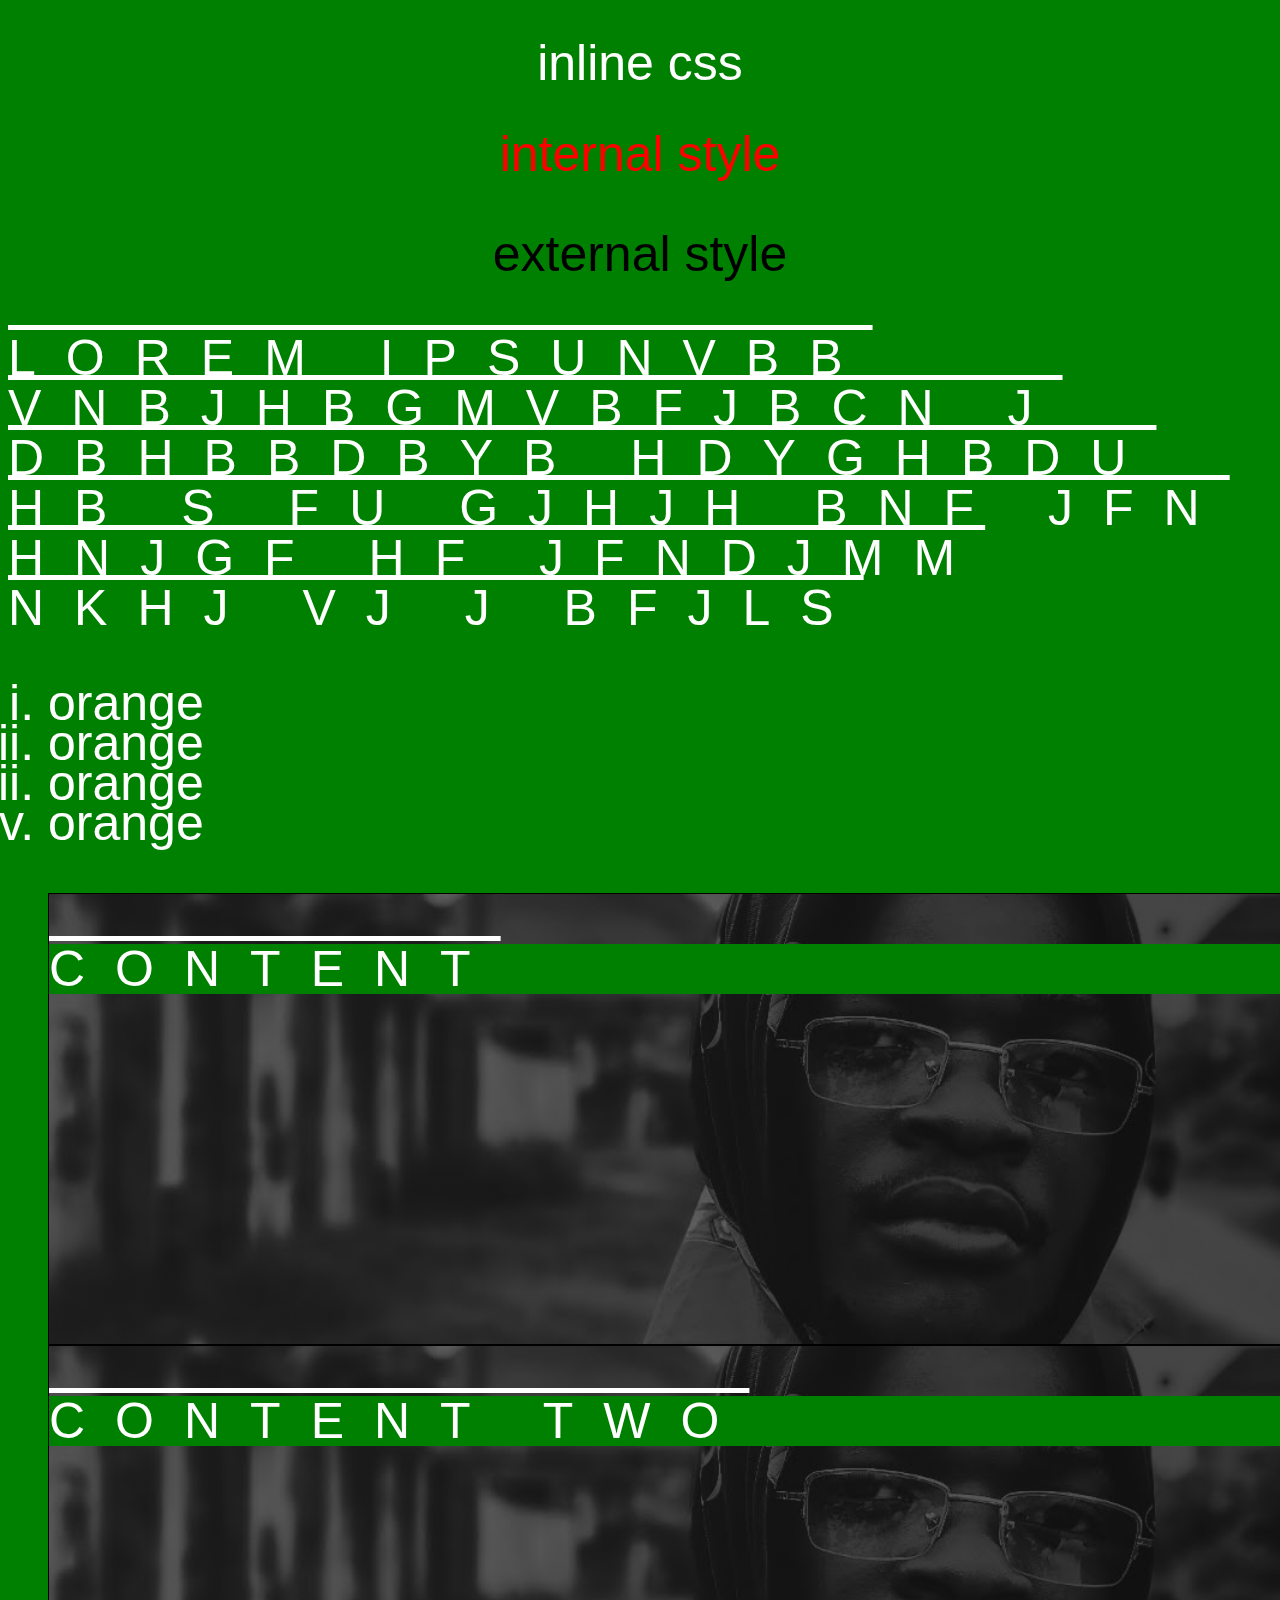
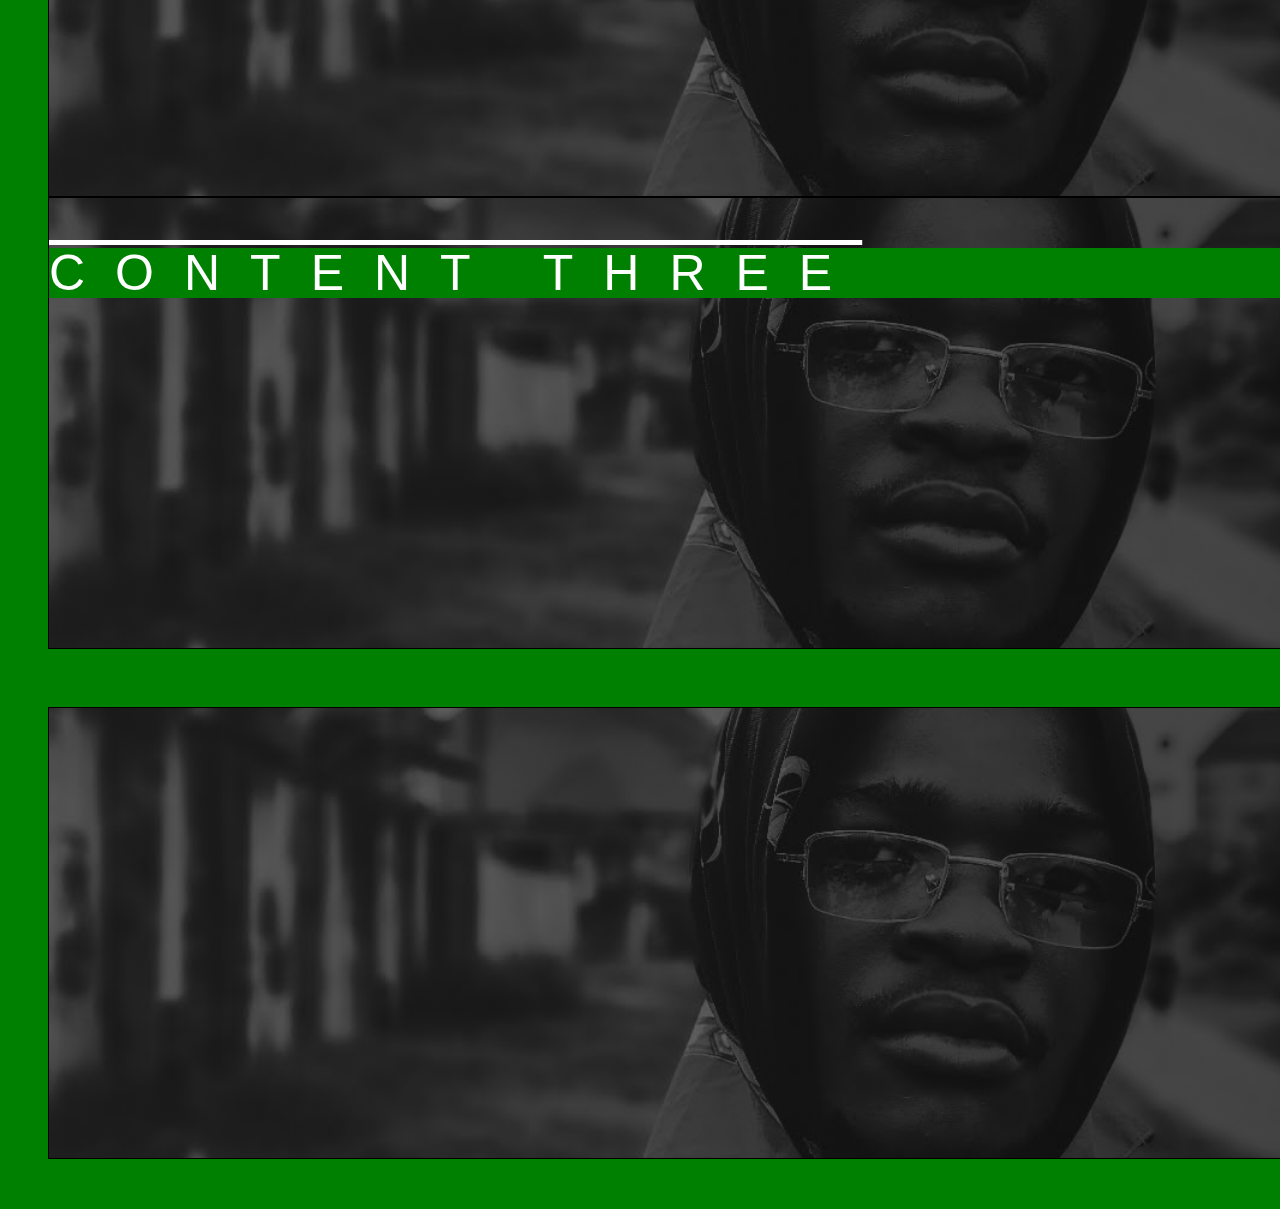
<file: BAG.css/index.html>
<!DOCTYPE html>
<html>
  <head>
    <meta charset="UTF-8" />
    <meta name="viewpoint" content="width=device-width,initial-scale=1.0" />

    <title>document</title>
    <body>
      <link rel="stylesheet" href="style.css" />
      <h1 style="color: white; font-size: 50px">inline css</h1>
      <h1>internal style</h1>

      <h2 id="second">external style</h2>
      <p>
        lorem ipsunvbb vnbjhbgmvbfjbcn j dbhbbdbyb hdyghbdu hb s fu gjhjh bnf
        jfn hnjgf hf jfndjmm nkhj vj j bfjls
      </p>
      <ul>
        <li>orange</li>
        <li>orange</li>
        <li>orange</li>
        <li>orange</li>
      </ul>
      <ul>
        <section>
          <p>content</p>
        </section>

        <section>
          <p>content two</p>
        </section>

        <section>
          <p>content three</p>
        </section>
        <br />
        <section></section>
      </ul>

      <style>
        h1 {
          /*color: blue;*/
          font-size: 50px;
        }
      </style>
    </body>
  </head>
</html>
</file>
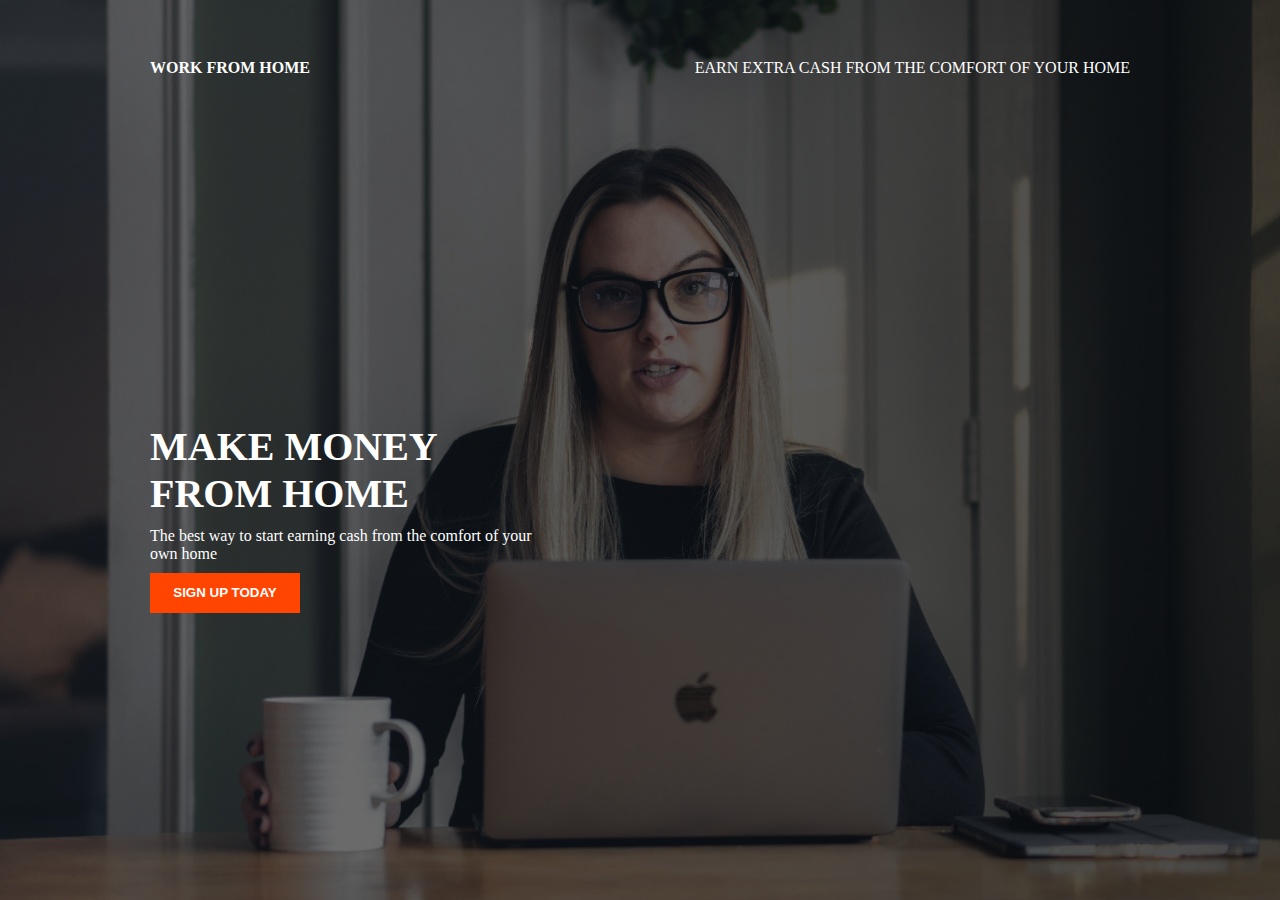
<file: My First Project/index.html>
<!DOCTYPE html>
<html>
  <head>
    <meta charset="UTF-8" />
    <meta name="viewport" content="width=device-width, initial scale 1.0" />
    <title>My First Project</title>
    <link rel="stylesheet" href="style.css" />
  </head>

  <body>
    <main>
      <header>
        <b> WORK FROM HOME</b>
        <span>EARN EXTRA CASH FROM THE COMFORT OF YOUR HOME</span>
      </header>
      <section class="body">
        <h1>
          MAKE MONEY <br />
          FROM HOME
        </h1>
        <p>
          The best way to start earning cash from the comfort of your<br />
          own home
        </p>
        <button>SIGN UP TODAY</button>
      </section>
    </main>
    <section class="about">
      <section>
        <section></section>
        <section></section>
        <section></section>
      </section>
      <section></section>
    </section>
  </body>
</html>
</file>
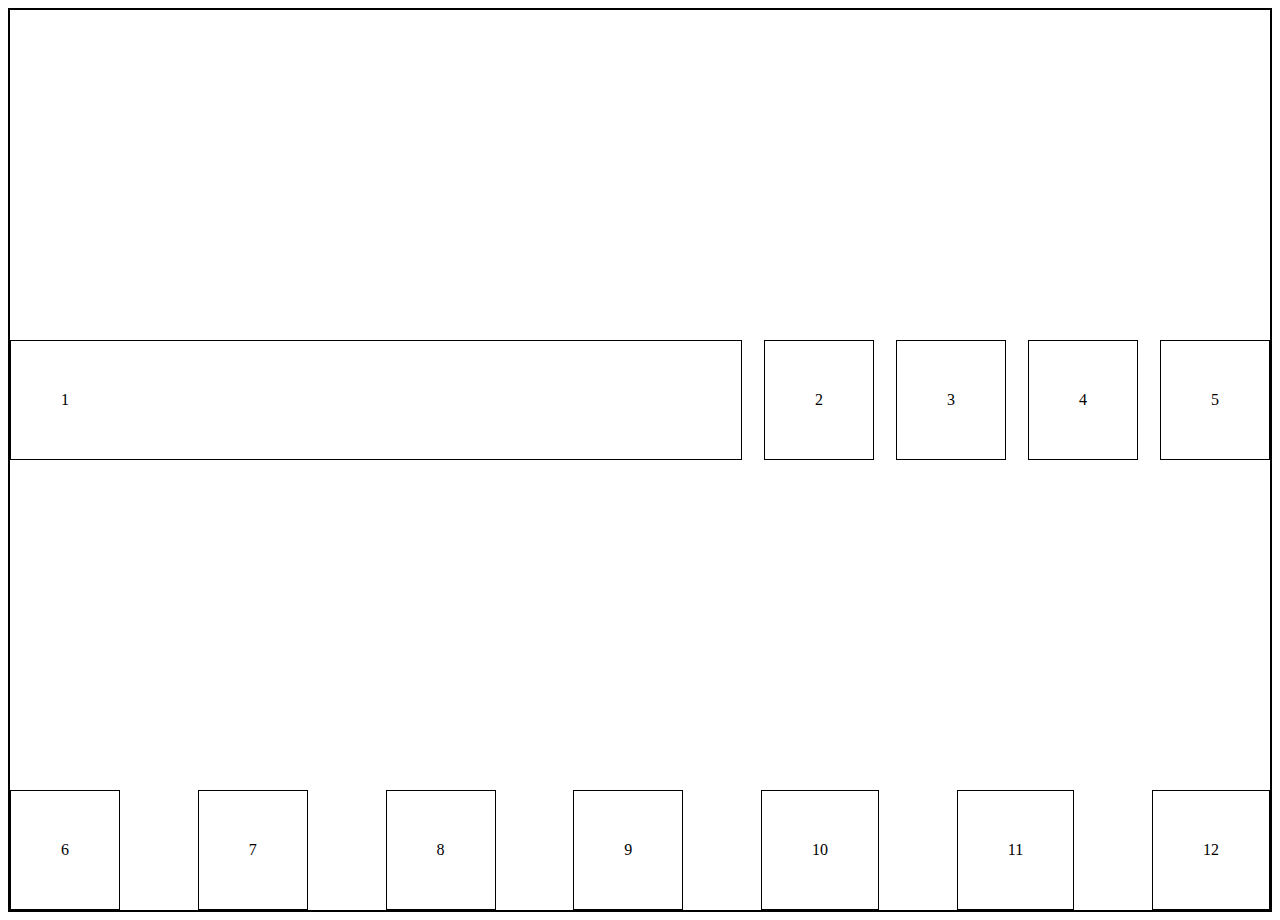
<file: BAG.css/flexbox.html>
<!DOCTYPE html>
<html>
  <head>
    <title>flexbox</title>
    <link rel="stylesheet" href="flex.css" />
  </head>

  <body>
    <section class="flexbox">
      <section class="first">1</section>
      <section>2</section>
      <section>3</section>
      <section>4</section>
      <section>5</section>
      <section>6</section>
      <section>7</section>
      <section>8</section>
      <section>9</section>
      <section>10</section>
      <section>11</section>
      <section>12</section>
    </section>
  </body>
</html>
</file>
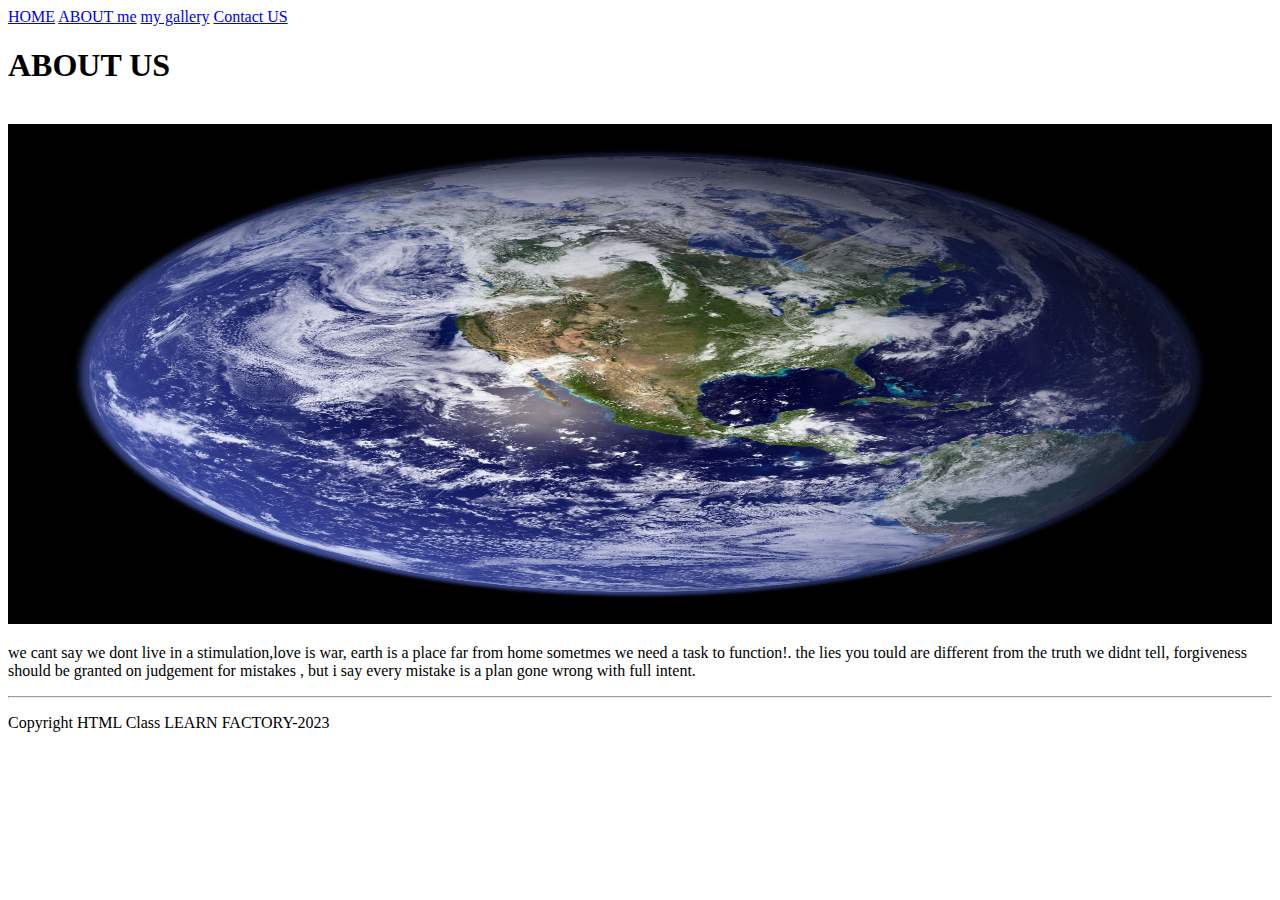
<file: contactUs.html/about us.html>
<!DOCTYPE html>
<html>
  <head>
    <title>ABOUT US</title>
    <body>
      <a target="_blank" href="HOME.html">HOME</a>
      <a target="_blank" href="about us.html">ABOUT me</a>
      <a target="_blank" href="gallery.html"> my gallery</a>
      <a target=" blank" href="takehome.html"> Contact US</a>
      <h1>ABOUT US</h1>
      <br />
      <img src="earth.jpg.jpg" alt="b3nti me" width="100%" height="500" />
      <p>
        we cant say we dont live in a stimulation,love is war, earth is a place
        far from home sometmes we need a task to function!. the lies you tould
        are different from the truth we didnt tell, forgiveness should be
        granted on judgement for mistakes , but i say every mistake is a plan
        gone wrong with full intent.
      </p>
      <hr />
      <p>Copyright HTML Class LEARN FACTORY-2023</p>
    </body>
  </head>
</html>
</file>
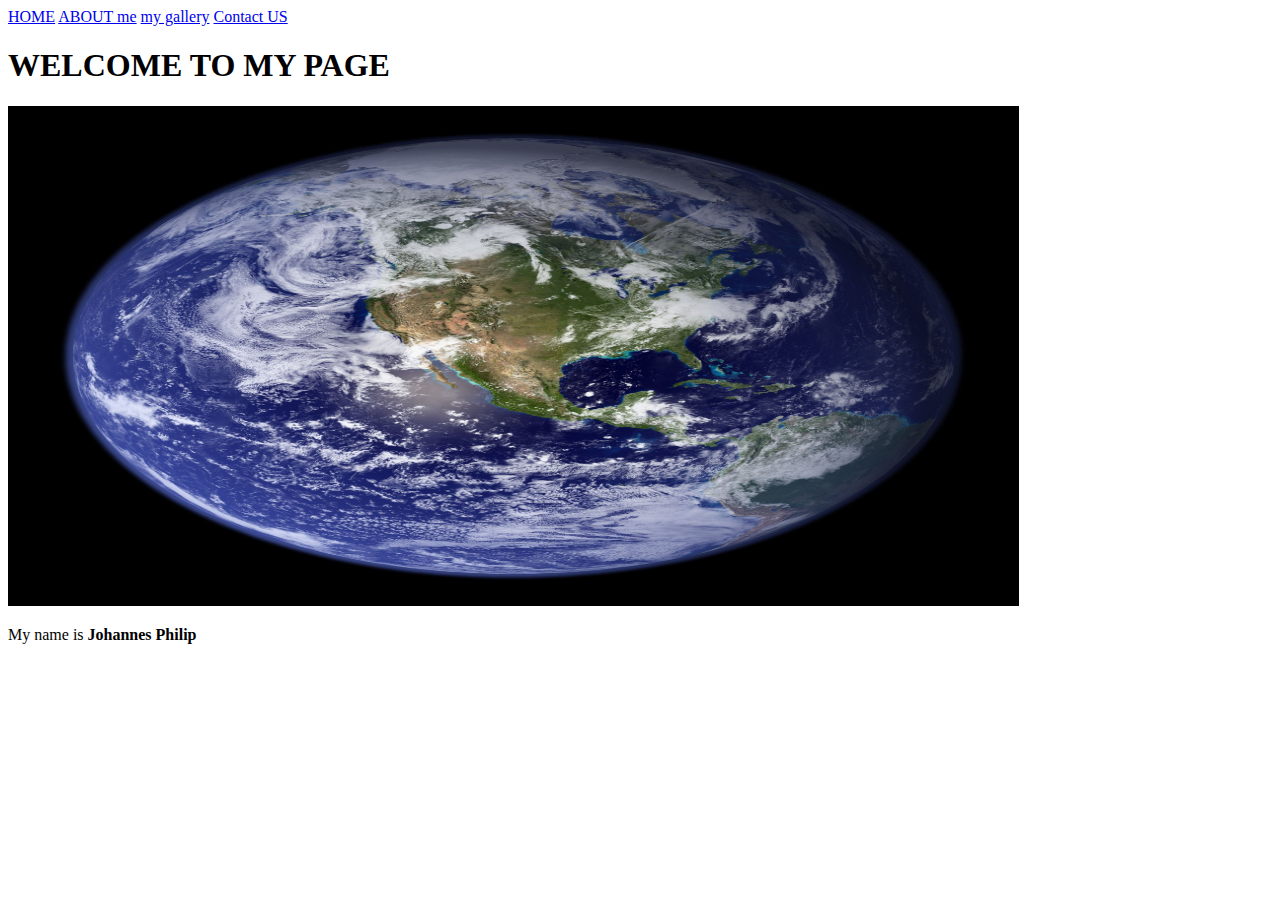
<file: contactUs.html/HOME.html>
<!DOCTYPE html>
<html>
  <head>
    <title>HOME</title>
    <body>
      <a target="_blank" href="HOME.html">HOME</a>
      <a target="_blank" href="about us.html">ABOUT me</a>
      <a target="_blank" href="gallery.html"> my gallery</a>
      <a target=" blank" href="takehome.html"> Contact US</a>
      <h1><b>WELCOME TO MY PAGE</b></h1>
        
        <img src="earth.jpg.jpg" alt="b3nti me" width="80%" height="500" />
        <p>My name is <b>Johannes Philip</b> </p>
      </div>
    </body>
  </head>
</html>
</file>
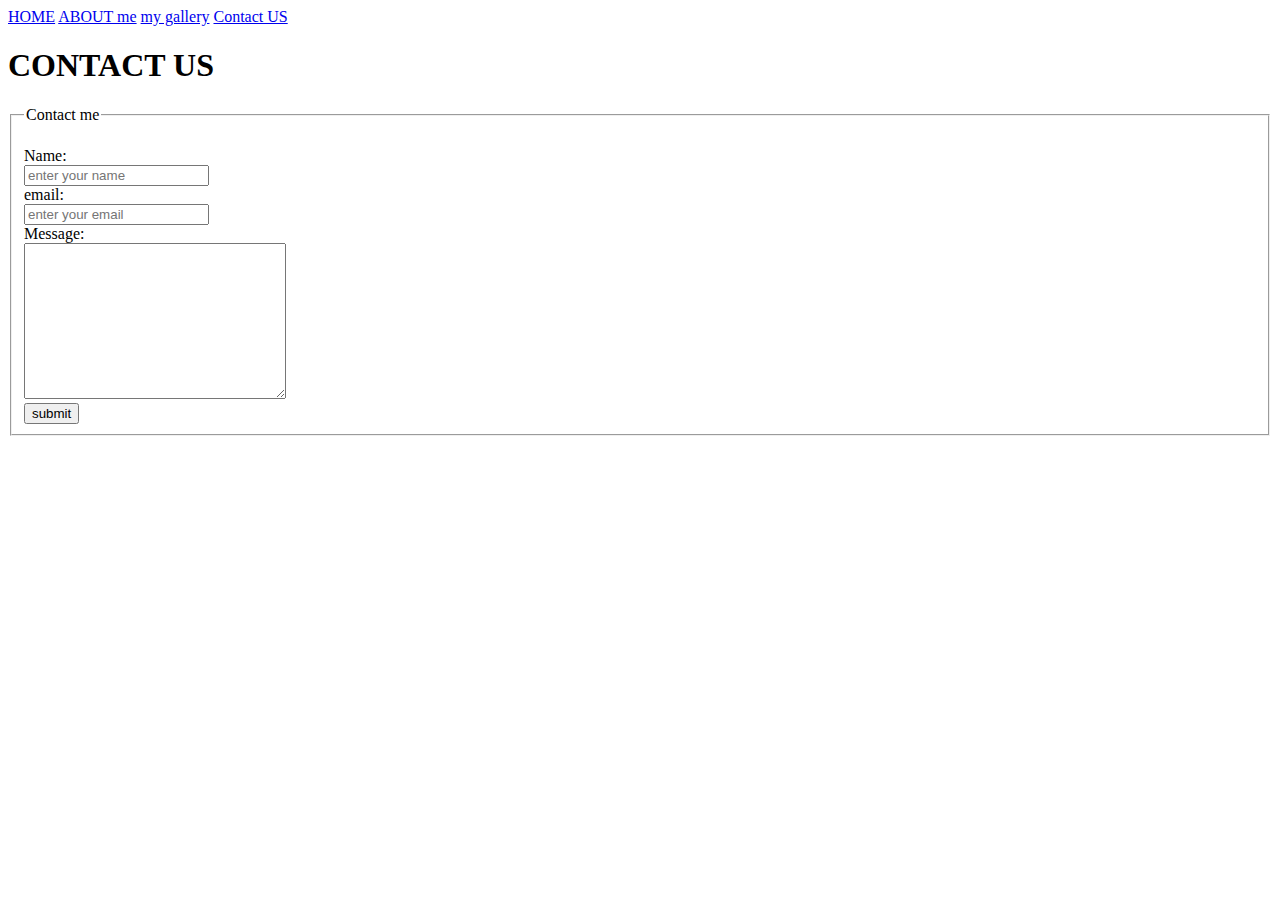
<file: contactUs.html/takehome.html>
<!DOCTYPE html>
<html>
  <head>
    <title>ASSIGNMENT</title>
  </head>
  <body>
    <a target="_blank" href="HOME.html">HOME</a>
    <a target="_blank" href="about us.html">ABOUT me</a>
    <a target="_blank" href="gallery.html"> my gallery</a>
    <a target=" blank" href="takehome.html"> Contact US</a>
    <h1>CONTACT US</h1>
    <form>
      <fieldset>
        <legend>Contact me</legend>
        <br />
        <label>Name:</label>
        <br />
        <input type=" text" placeholder="enter your name" /><br />
        <label>email:</label>
        <br />
        <input type="email" placeholder="enter your email" /><br />
        <label>Message:</label>
        <br />
        <textarea cols="30" rows="10" maxlength="50"></textarea>
        <br />
        <button>submit</button>
      </fieldset>
    </form>
  </body>
</html>
</file>
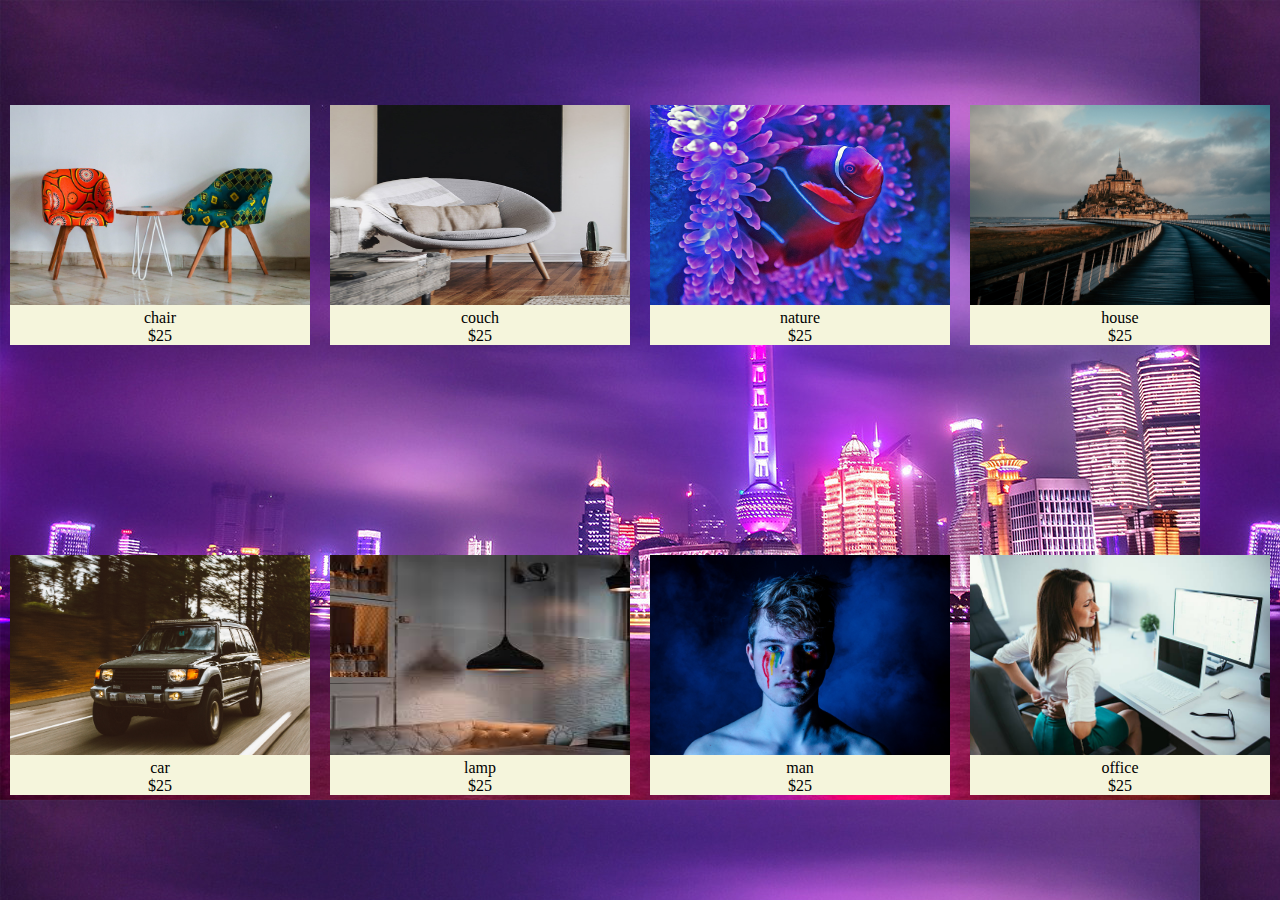
<file: contactUs.html/vatican.html>
<!DOCTYPE html>
<html>
  <head>
    <title>flexbox</title>
    <link rel="stylesheet" href="Vatican.css" />
  </head>
  <body>
    <section class="flexbox-section">
      <!-- <section class="flex" -->
      <section>
        <img src="../My App/assets/images/vatican img/chairs.jpg" />
        <p>
          chair <br />
          $25
        </p>
      </section>

      <section>
        <img src="../My App/assets/images/vatican img/chair.jpg" />
        <p>
          couch <br />
          $25
        </p>
      </section>

      <section>
        <img src="../My App/assets/images/vatican img/fish.jpg" />
        <p>
          nature <br />
          $25
        </p>
      </section>

      <section>
        <img src="../My App/assets/images/vatican img/sea.jpg" />
        <p>
          house <br />
          $25
        </p>
      </section>

      <section>
        <img src="../My App/assets/images/vatican img/car.jpg" />
        <p>
          car <br />
          $25
        </p>
      </section>

      <section>
        <img src="../My App/assets/images/vatican img/lamp.jpg" />
        <p>
          lamp <br />
          $25
        </p>
      </section>

      <section>
        <img src="../My App/assets/images/vatican img/guy.jpg" />
        <p>
          man <br />
          $25
        </p>
      </section>

      <section>
        <img src="../My App/assets/images/vatican img/office.jpg" />
        <p>
          office <br />
          $25
        </p>
      </section>
    </section>
    <!-- </section> -->
    <!-- <section class="flex">
      <section class="top">
        <img src="../My App/assets/images/vatican img/chair.jpg" />
      </section>
     
      <section class="bottom">
        couch <br />
        $25
      </section>
      </section>
      <section class="flex">
        <section class="top">
          <img src="../My App/assets/images/vatican img/fish.jpg">
    </section>
    <section class="bottom">
      nature <br>
      $25
      </section>
      </section>
      <section class="flex">
      <section class="top">
        <img src="../My App/assets/images/vatican img/sea.jpg">
    </section>
    <section class="bottom">
      house <br>
      $25
      </section>
      </section>
      
    <section class="flex">
      <section class="top">
        <img src="../My App/assets/images/vatican img/car.jpg" >
      </section>
        car <br>
        $25 
        </section>
        </section>  
    <section class="flex">
      <section class="top">
        <img src="../My App/assets/images/vatican img/lamp.jpg">
      </section>
      <section class="bottom">
        lamp <br>
        $25
        </section>
        </section>
    <section class="flex">
    <section class="top">
      <img src="../My App/assets/images/vatican img/guy.jpg">
      </section>
      <section class="bottom">
        guy <br>
        $25
        </section>
        </section>
        <section class="flex">
          <section class="top">
            <img src="../My App/assets/images/vatican img/office.jpg">
        </section>
        <section class="bottom">
          office <br>
          $25
    </section>
    </section>
    </section> -->
  </body>
</html>
</file>
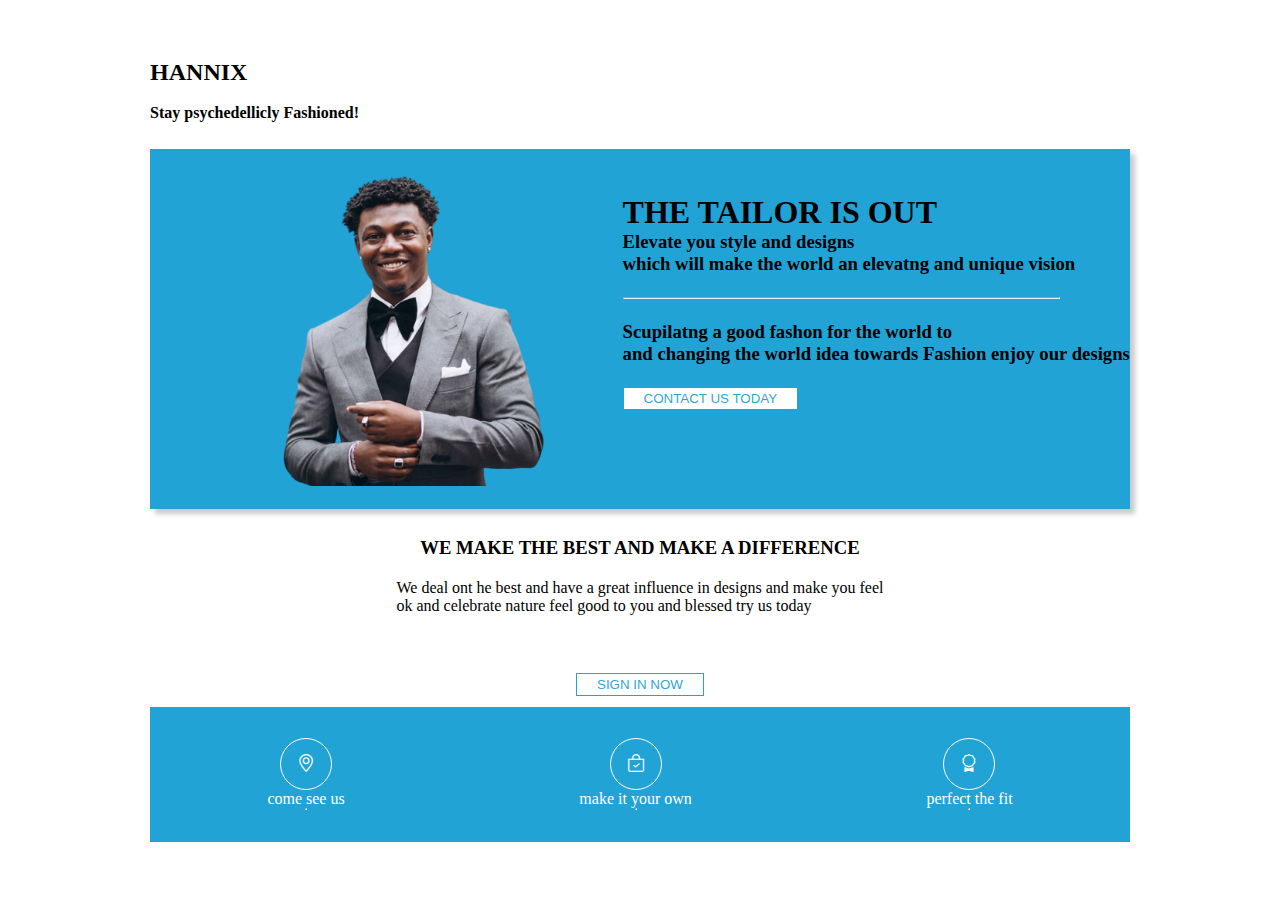
<file: My First Project/second project.html>
<!DOCTYPE html>
<html>
  <head>
    <meta charset="UTF-8" />
    <meta name="viewport" content="width=device-width, initial scale 1.0" />
    <title></title>
    <link rel="stylesheet" href="2style.css" />
       <link  rel="stylesheet"
      href="https://cdn.jsdelivr.net/npm/bootstrap-icons@1.10.5/font/bootstrap-icons.css"
    />
  </head>
  <body>
    <section class="flexbox">
    <main>
      <header>
        <h2>HANNIX</h2><br>
        <h4>Stay psychedellicly Fashioned!
        </header>
        <aside>
        <img src="nigga-removebg-preview.png">
        <section class="text">
        <h1>
          THE TAILOR IS OUT
          <h3>
        <p>
          
          Elevate you style and designs  </p>
            <p> which will make the world an elevatng and unique
          vision</p>
          <br>
          <hr class="dr">  
          <br>
        <p>     
          Scupilatng a good fashon for the world to <br>
          and changing the world idea towards Fashion enjoy our designs
           
        </p>
        <br>
        <span>
        <button class="zip"> CONTACT US TODAY</button>
        </section>
        </aside>
        <br>

        <div class="fat">
        <h3>
          WE MAKE THE BEST AND MAKE A DIFFERENCE</h3>
          <p>
            We deal ont he best and have a great influence in designs and make you feel
            <br>
            ok and celebrate nature feel good to you and blessed try us today
          </p>
          
            <br>
          
          <button class="zip">SIGN IN NOW</button>
          
          </div>
          
          <section class="signs">
          <section>
            <nav>
            <section class="tooth"><i class="bi bi-geo-alt"></i></section>
            <p>come see us</p>
            <hr>
            </nav>
          </section>
            <section>
              <nav>
               <section class="tooth"><i class="bi bi-bag-check"></i></section>
              <p>make it your own</p>
              <hr>
              </nav>
            </section>
              <section>
                <nav>
                 <section class="tooth"><i class="bi bi-award"></i></section>
                <p>perfect the fit</p>
                <hr>
              </section>
            </nav>
            
        
      </section>
    </main>
  </body>
</html>
</file>
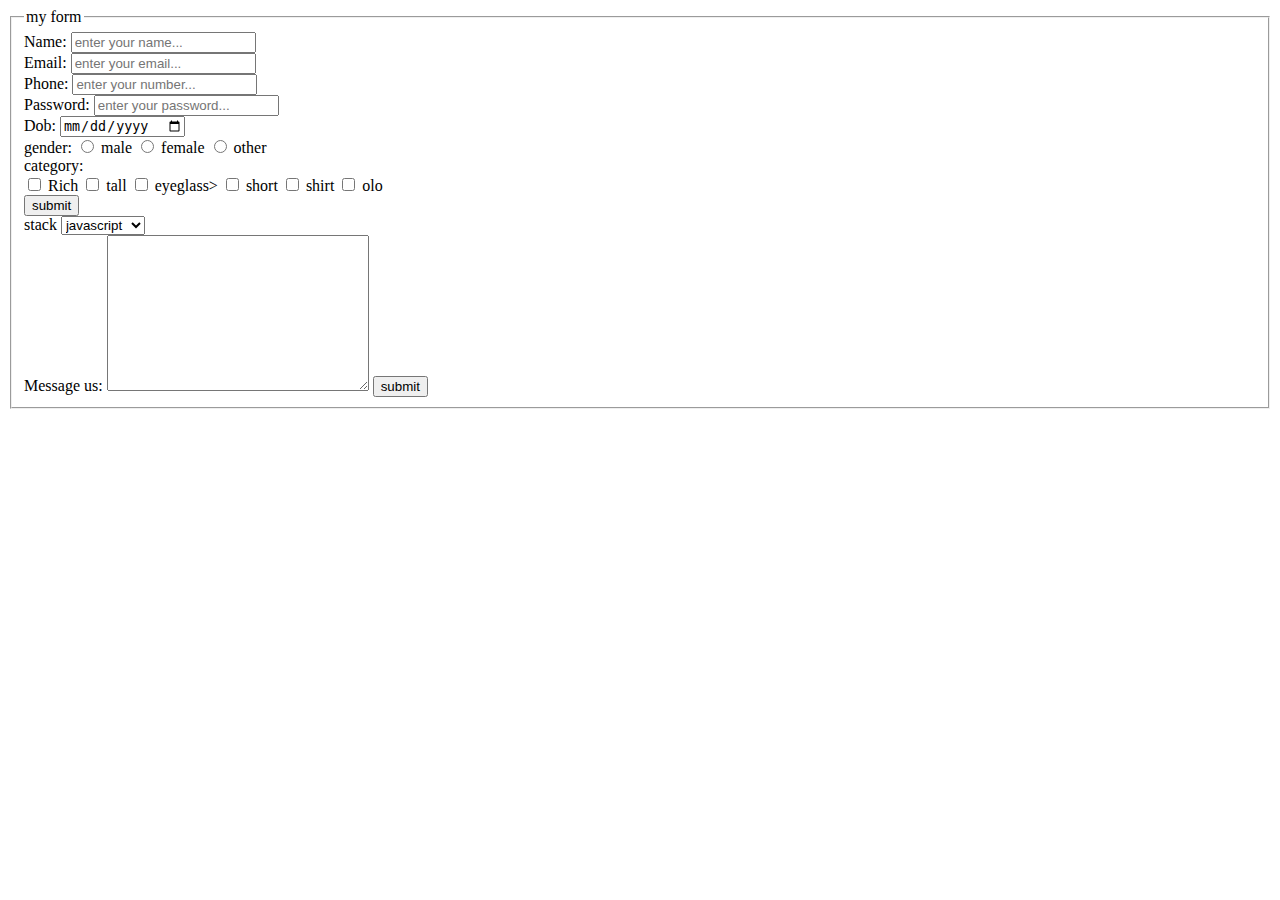
<file: NOVA.html/form.html>
<!DOCTYPE html>
<html>
  <head>
    <title>my form</title>
  </head>
  <body>
     <a target="_blank" href="form.html"></a>
    <a target="_blank" href="table.html"></a>
    <form>
        <fieldset>
            <legend>my form</legend>
      <label> Name:</label>
      <input type="text" placeholder="enter your name..." />
      <br />
      <label>Email:</label>
      <input type="email" placeholder="enter your email..." />
      <br />
      <label>Phone:</label>
      <input type="number" placeholder="enter your number..." />
      <br />
      <label>Password:</label>
      <input type="password" placeholder="enter your password..." />
      <br />
      <label>Dob:</label>
      <input type="date" />
      <br />
      <label>gender:</label>
      <input type="radio" name="gender" />
      <label>male</label>
      <input type="radio" name="gender" />
      <label>female</label>
      <input type="radio" name="gender" />
      <label>other</label>
        <br>
       <label>category:</label>
       <br>
      <input type="checkbox" />
      <label>Rich</label>
      <input type="checkbox" />
      <label>tall</label>
      <input type="checkbox" />
      <label>eyeglass>
        <input type="checkbox">
        <label>short</label> 
        <input type="checkbox">
        <label>shirt</label>
        <input type="checkbox">
        <label>olo</label>
        <br>
        <input type="submit" value="submit">
        <br>
        <label>stack</label>
        <select>
            <option>javascript</option>
            <option>python</option>
            <option>php</option>
            <option>ui/ux</option>
            <option>wordpress</option>
        </select>
        <br>
        <label>Message us:</label>
        <textarea cols="30" rows="10" maxlength="50s"></textarea>
        <button>submit</button>
        </fieldset>
    </form>

  </body>
</html>
</file>
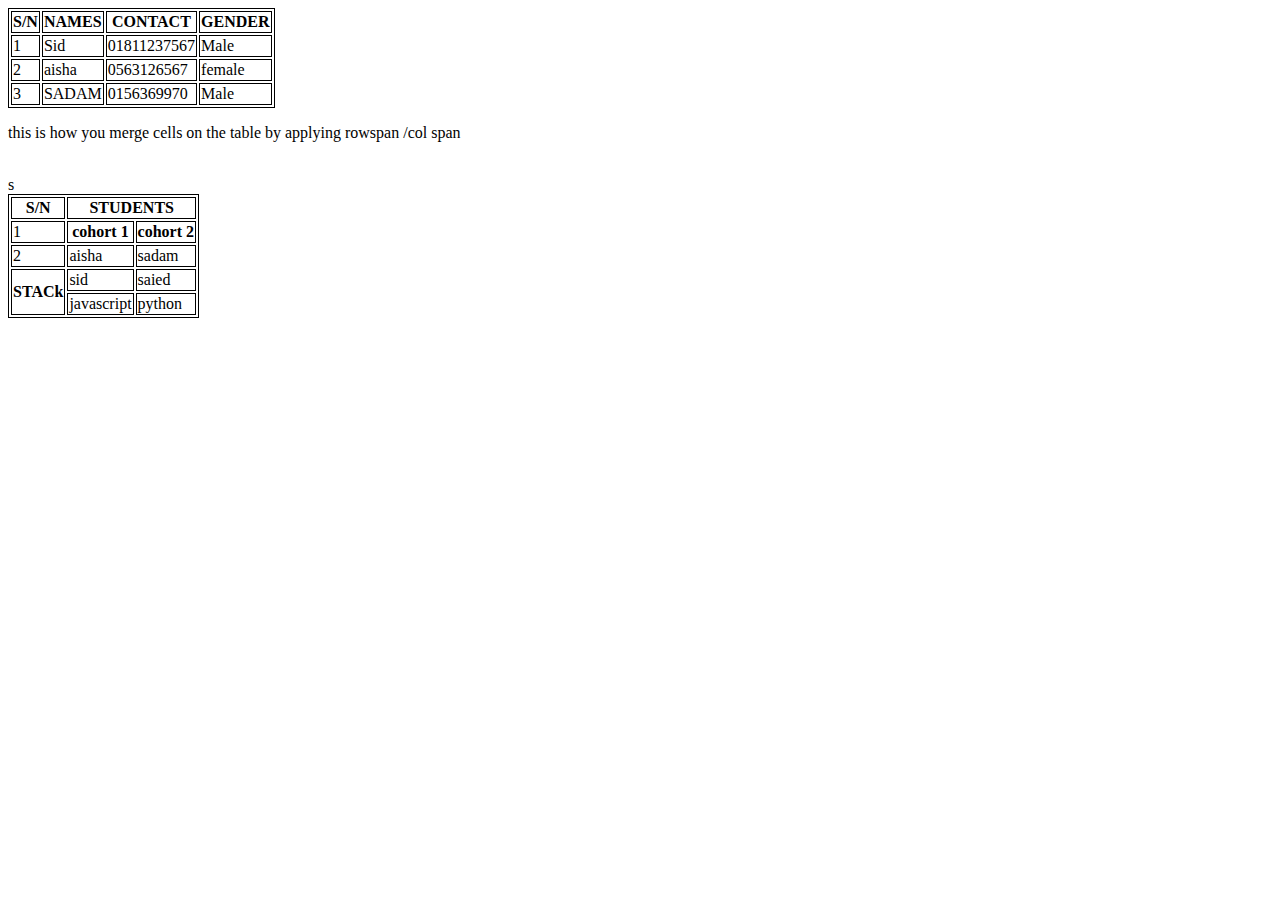
<file: NOVA.html/table.html>
<!DOCTYPE html>
<html>
  <head>
    <title>My table</title>
  </head>
  <body>
    <a target="_blank" href="form.html"></a>
    <a target="_blank" href="table.html"></a>
    <table>
      <tr>
        <th>S/N</th>
        <th>NAMES</th>
        <th>CONTACT</th>
        <th>GENDER</th>
      </tr>
      <tr>
        <td>1</td>
        <td>Sid</td>
        <td>01811237567</td>
        <td>Male</td>
      </tr>

      <tr>
        <td>2</td>
        <td>aisha</td>
        <td>0563126567</td>
        <td>female</td>
      </tr>

      <tr>
        <td>3</td>
        <td>SADAM</td>
        <td>0156369970</td>
        <td>Male</td>
      </tr>
      <style>
        table,
        th,
        tr,
        td {
          border: 1px solid black;
        }
      </style>
    </table>
    <table>
      <tr>
        <th>S/N</th>
        <th colspan="2">STUDENTS</th>
      </tr>
      <tr>
        <td>1</td>
        <th>cohort 1</th>
        <th>cohort 2</th>
      </tr>
      <tr>
        <td>2</td>
        <td>aisha</td>
        <td>sadam</td>
      </tr>
      <p>
        this is how you merge cells on the table by applying rowspan /col span
      </p>
      <br />s
      <tr>
        <th rowspan="2">STACk</th>
        <td>sid</td>
        <td>saied</td>
      </tr>
      <tr>
        <td>javascript</td>
        <td>python</td>
      </tr>
    </table>
  </body>
</html>
</file>
<file: BAG.css/style.css>
h2 {
  text-align: center;
  color: black !important;
}
#second,
h1 {
  text-align: center;
  color: red;
}

* {
  background-color: green;
  color: white;
  font-family: "Franklin Gothic Medium", "Arial Narrow", Arial, sans-serif;
  font-size: 50px;
  font-weight: 100;
}

p {
  line-height: 50px;
  letter-spacing: 30px;
  text-decoration: overline;
  text-transform: uppercase;
}
li {
  list-style-type: lower-roman;
  line-height: 40px;
}
section {
  background-image: linear-gradient(
      to right,
      rgba(0, 0, 0, 0.5),
      rgba(0, 0, 0, 0.7)
    ),
    url("../My App/assets/images/banti.jpg");

  background-repeat: no-repeat;
  background-size: cover;

  background-position: center;
  width: 100vw;
  height: 50vh;
  border: 1px solid black;
  /*margin: 50px;*/
  /* padding: 50px;*/
  background-color: white;
  /* border-radius: 50px; */
}
</file>
<file: My First Project/style.css>
* {
  margin: 0;
  padding: 0;
}
main {
  height: 100vh;
  background: linear-gradient(to right, rgba(0, 0, 0, 0.5), rgba(0, 0, 0, 0.7)),
    url("background.jpg");
  background-size: cover;
  color: white;
  padding: 0px 150px;
}

header {
  height: 15vh;
  display: flex;
  justify-content: space-between;
  align-items: center;
}
.body {
  height: 85vh;
  display: flex;
  flex-direction: column;
  justify-content: center;
}
.body h1 {
  font-size: 40px;
  font-weight: 900;
}
.body p {
  margin: 10px 0px;
}
.body button {
  width: 150px;
  height: 40px;
  background-color: orangered;
  border: none;
  color: white;
  font-weight: 600;
}
</file>
<file: BAG.css/flex.css>
.flexbox {
  display: flex;
  flex-direction: row;
  justify-content: space-between;
  height: 100vh;
  align-items: flex-end;
  border: 2px solid black;
  flex-wrap: wrap;
}
.flexbox section {
  border: 1px solid black;
  padding: 50px;
}
.first {
  flex-basis: 50%;
}
</file>
<file: contactUs.html/Vatican.css>
* {
  margin: 0;
  padding: 0%;
  background-color: beige;
}
.flexbox-section {
  display: flex;
  background-image: url("../My\ App/assets/images/vatican\ img/cityview.jpg");
  flex-wrap: wrap;
  justify-content: space-between;
  justify-content: space-around;
  align-items: center;
  height: 100vh;

  /* flex-direction: row;
  justify-content: space-between; */
  /* height: 100vh; */
  /* align-items: center; */
  /* flex-wrap: wrap; */
}
p {
  text-align: center;
  background-size: auto;
}

img {
  width: 300px;
  height: 200px;
}
</file>
<file: My First Project/2style.css>
* {
  margin: 0%;
  padding: 0%;
}
.flexbox {
  display: flex;
  flex-direction: column;
  background-color: white;
  align-items: center;
  height: 100vh;
  justify-content: space-around;
}
header {
  display: flex;
  background-color: white;
  justify-content: flex-start;
  flex-direction: column;
  height: 10vh;
}
.text {
  display: flex;
  flex-direction: column;
  height: 30vh;
}

aside {
  display: flex;
  flex-direction: row;
  align-items: row;
  align-items: center;
  height: 40vh;
  background-color: rgba(16, 156, 211, 0.925);
  box-shadow: rgba(0, 0, 0, 0.212) 5px 5px 5px;
  width: 100%;
}

aside img {
  height: 35vh;
}
.dr {
  /* background-color: white; */
  margin-right: 70px;
  color: white;
}
.zip {
  display: flex;
  color: rgba(16, 156, 211, 0.925);
  background-color: white;
  border: 1px solid rgba(16, 156, 211, 0.925);
  padding: 3px 20px;
}

.fat {
  display: flex;
  background-color: white;
  flex-direction: column;
  align-items: center;
  height: 20vh;
  justify-content: space-around;
}

.signs {
  display: flex;
  justify-content: space-around;
  flex-direction: row;
  background-color: rgba(16, 156, 211, 0.925);
  align-items: center;
  height: 15vh;
  color: white;
}
.tooth {
  display: flex;
  justify-content: center;
  width: 50px;
  height: 50px;
  font-weight: bold;
  font-size: large;
  border-radius: 50%;
  border: 1px solid white;
  align-items: center;
}

nav {
  display: flex;
  justify-content: center;
  align-items: center;
  flex-direction: column;
}
</file>
